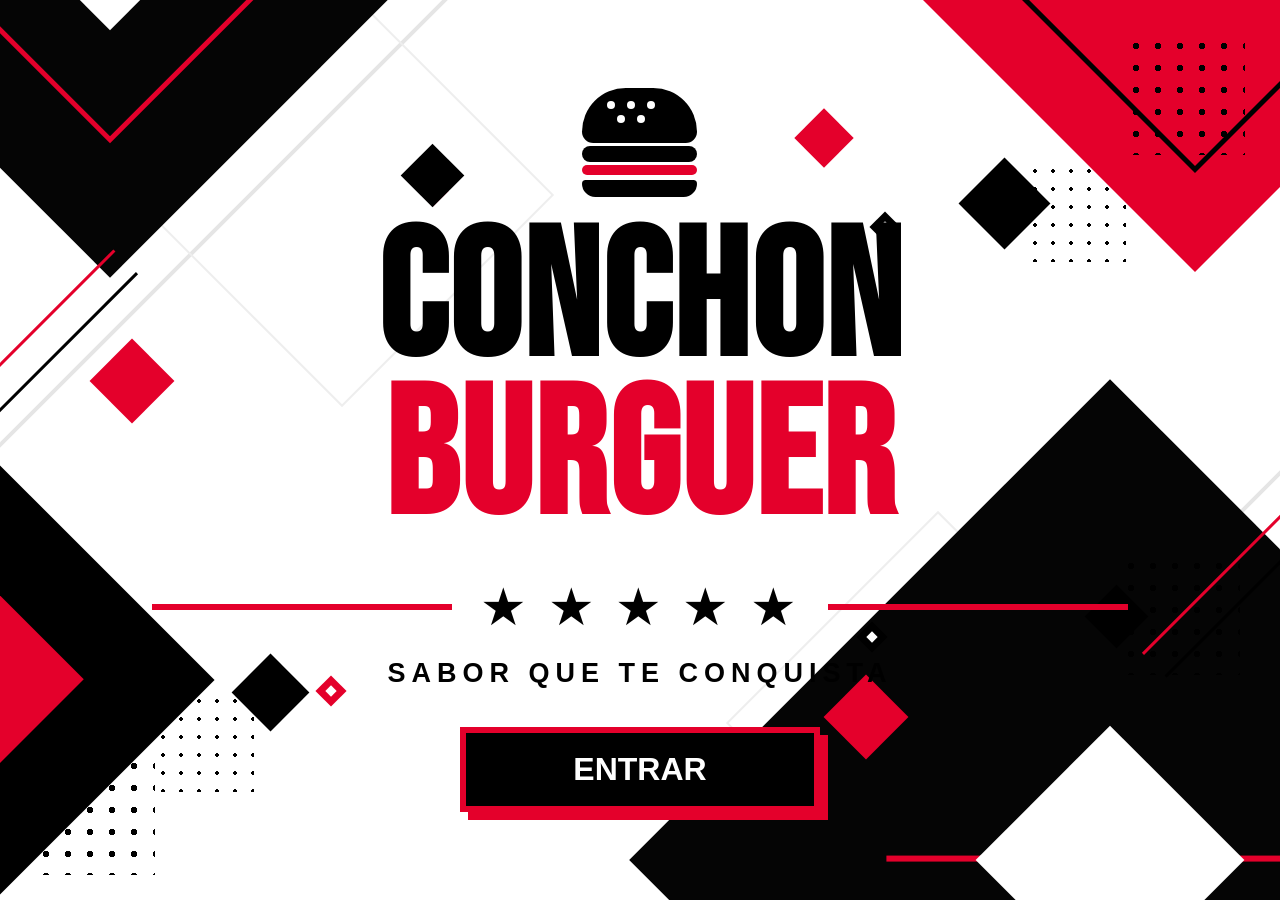
<file: index.html>
<!DOCTYPE html>
<html lang="es">

<head>

    <meta charset="UTF-8">

    <meta name="viewport" content="width=device-width, initial-scale=1.0">

    <title>Conchon Burguer</title>

    <!-- CSS de la portada -->
    <link rel="stylesheet" href="Estilos/estilo.css">

</head>

<body>

    <!-- ============================= -->
    <!-- PANTALLA DE PRESENTACIÓN -->
    <!-- ============================= -->

    <section id="presentacion">

        <!-- Figuras grandes -->

        <div class="shape shape-1"></div>
        <div class="shape shape-2"></div>
        <div class="shape shape-3"></div>
        <div class="shape shape-4"></div>


        <!-- Cuadraditos -->

        <div class="rombo rombo-1"></div>
        <div class="rombo rombo-2"></div>
        <div class="rombo rombo-3"></div>
        <div class="rombo rombo-4"></div>
        <div class="rombo rombo-5"></div>
        <div class="rombo rombo-6"></div>
        <div class="rombo rombo-7"></div>


        <!-- Puntos -->

        <div class="dots dots-1"></div>
        <div class="dots dots-2"></div>
        <div class="dots dots-3"></div>


        <!-- Líneas del fondo -->

        <div class="linea linea-1"></div>
        <div class="linea linea-2"></div>


        <!-- Decoración -->

        <div class="decoracion decoracion-1"></div>
        <div class="decoracion decoracion-2"></div>


        <!-- Cuadrados pequeños -->

        <div class="mini mini-1"></div>
        <div class="mini mini-2"></div>
        <div class="mini mini-3"></div>
        <div class="mini mini-4"></div>


        <!-- Rayas -->

        <div class="rayas rayas-1"></div>
        <div class="rayas rayas-2"></div>


        <!-- ============================= -->
        <!-- CONTENIDO CENTRAL -->
        <!-- ============================= -->

        <div class="contenido">


            <!-- Logo -->

            <div class="logo">

                <div class="pan"></div>
                <div class="carne"></div>
                <div class="queso"></div>
                <div class="pan-abajo"></div>

            </div>


            <!-- Nombre -->

            <h1>

                <span>CONCHON</span>

                <b>BURGUER</b>

            </h1>


            <!-- Estrellas -->

            <div class="separador">

                <div class="linea-roja"></div>

                <div class="estrellas">
                    ★ ★ ★ ★ ★
                </div>

                <div class="linea-roja"></div>

            </div>


            <!-- Eslogan -->

            <p>SABOR QUE TE CONQUISTA</p>


            <!-- Botón -->

            <button id="btnEntrar">
                ENTRAR
            </button>

        </div>

    </section>


    <!-- JavaScript de la portada -->

    <script src="JS/script.js"></script>

</body>

</html>
</file>
<file: Estilos/estilo.css>
@import url('https://fonts.googleapis.com/css2?family=Bebas+Neue&display=swap');

* {
    margin: 0;
    padding: 0;
    box-sizing: border-box;
}

body {
    font-family: Arial, sans-serif;
    overflow: hidden;
}


/* ============================= */
/* PANTALLA DE PRESENTACIÓN */
/* ============================= */

#presentacion {
    position: relative;
    width: 100%;
    height: 100vh;

    background: white;

    display: flex;
    justify-content: center;
    align-items: center;

    overflow: hidden;
}


/* ============================= */
/* CONTENIDO */
/* ============================= */

.contenido {
    position: relative;
    z-index: 20;

    width: 1100px;

    text-align: center;
}


/* ============================= */
/* LOGO */
/* ============================= */

.logo {
    position: relative;

    width: 150px;
    height: 125px;

    margin: 0 auto 10px;
}

.pan {
    position: absolute;

    width: 115px;
    height: 55px;

    top: 0;
    left: 17px;

    background: black;

    border-radius: 70px 70px 18px 18px;
}

.pan::after {
    content: "";

    position: absolute;

    width: 8px;
    height: 8px;

    top: 13px;
    left: 25px;

    background: white;

    border-radius: 50%;

    box-shadow:
        20px 0 white,
        40px 0 white,
        10px 14px white,
        30px 14px white;
}

.carne {
    position: absolute;

    width: 115px;
    height: 16px;

    top: 58px;
    left: 17px;

    background: black;

    border-radius: 8px;
}

.queso {
    position: absolute;

    width: 115px;
    height: 10px;

    top: 77px;
    left: 17px;

    background: #e4002b;

    border-radius: 5px;
}

.pan-abajo {
    position: absolute;

    width: 115px;
    height: 17px;

    top: 92px;
    left: 17px;

    background: black;

    border-radius: 5px 5px 18px 18px;
}


/* ============================= */
/* LETRAS */
/* ============================= */

h1 {
    font-family: "Bebas Neue", Impact, sans-serif;

    font-size: 180px;

    line-height: 0.88;

    letter-spacing: 2px;

    margin: 0;
}

h1 span {
    display: block;

    color: black;
}

h1 b {
    display: block;

    color: #e4002b;
}


/* ============================= */
/* ESTRELLAS Y LÍNEAS */
/* ============================= */

.separador {
    width: 900px;

    margin: 42px auto 25px;

    display: flex;

    align-items: center;
    justify-content: center;

    gap: 28px;
}

.linea-roja {
    width: 300px;
    height: 6px;

    background: #e4002b;

    flex-shrink: 0;
}

.estrellas {
    color: black;

    font-size: 52px;

    line-height: 1;

    letter-spacing: 3px;

    white-space: nowrap;

    flex-shrink: 0;
}


/* ============================= */
/* ESLOGAN */
/* ============================= */

.contenido p {
    font-size: 27px;

    font-weight: bold;

    letter-spacing: 6px;

    color: black;

    margin-top: 0;
}


/* ============================= */
/* BOTÓN */
/* ============================= */

#btnEntrar {
    width: 360px;
    height: 85px;

    margin-top: 38px;

    background: black;

    color: white;

    border: 6px solid #e4002b;

    font-size: 32px;

    font-weight: bold;

    cursor: pointer;

    box-shadow: 8px 8px 0 #e4002b;

    transition: 0.2s;
}

#btnEntrar:hover {
    transform: translate(5px, 5px);

    box-shadow: 3px 3px 0 #e4002b;
}

#btnEntrar:active {
    transform: translate(8px, 8px);

    box-shadow: none;
}


/* ============================= */
/* CUADRADOS GRANDES */
/* ============================= */

.shape {
    position: absolute;

    z-index: 2;
}


/* Arriba izquierda */

.shape-1 {
    width: 520px;
    height: 520px;

    top: -350px;
    left: -150px;

    background: #050505;

    transform: rotate(45deg);
}

.shape-1::after {
    content: "";

    position: absolute;

    width: 315px;
    height: 315px;

    top: 100px;
    left: 100px;

    border: 5px solid #e4002b;
}

.shape-1::before {
    content: "";

    position: absolute;

    width: 175px;
    height: 175px;

    top: 170px;
    left: 170px;

    background: white;
}


/* Arriba derecha */

.shape-2 {
    width: 420px;
    height: 420px;

    top: -235px;
    right: -125px;

    background: #e4002b;

    transform: rotate(45deg);
}

.shape-2::after {
    content: "";

    position: absolute;

    width: 265px;
    height: 265px;

    top: 75px;
    left: 75px;

    border: 5px solid black;
}


/* Abajo izquierda */

.shape-3 {
    width: 360px;
    height: 360px;

    bottom: 40px;
    left: -220px;

    background: black;

    transform: rotate(45deg);
}

.shape-3::after {
    content: "";

    position: absolute;

    width: 175px;
    height: 175px;

    top: 92px;
    left: 92px;

    background: #e4002b;
}


/* Abajo derecha */

.shape-4 {
    width: 680px;
    height: 680px;

    bottom: -300px;
    right: -170px;

    background: #050505;

    transform: rotate(45deg);
}

.shape-4::after {
    content: "";

    position: absolute;

    width: 190px;
    height: 190px;

    top: 245px;
    left: 245px;

    background: white;
}

.shape-4::before {
    content: "";

    position: absolute;

    width: 450px;
    height: 6px;

    top: 335px;
    left: 115px;

    background: #e4002b;

    transform: rotate(-45deg);
}


/* ============================= */
/* CUADRITOS */
/* ============================= */

.rombo {
    position: absolute;

    z-index: 8;

    transform: rotate(45deg);
}

.rombo-1 {
    width: 45px;
    height: 45px;

    top: 17%;
    left: 32%;

    background: black;
}

.rombo-2 {
    width: 65px;
    height: 65px;

    top: 19%;
    right: 19%;

    background: black;
}

.rombo-3 {
    width: 60px;
    height: 60px;

    top: 39%;
    left: 8%;

    background: #e4002b;
}

.rombo-4 {
    width: 55px;
    height: 55px;

    bottom: 20%;
    left: 19%;

    background: black;
}

.rombo-5 {
    width: 60px;
    height: 60px;

    bottom: 17%;
    right: 30%;

    background: #e4002b;
}

.rombo-6 {
    width: 42px;
    height: 42px;

    top: 13%;
    right: 34%;

    background: #e4002b;
}

.rombo-7 {
    width: 45px;
    height: 45px;

    bottom: 29%;
    right: 11%;

    background: black;
}


/* ============================= */
/* PUNTOS */
/* ============================= */

.dots {
    position: absolute;

    z-index: 10;

    width: 120px;
    height: 120px;

    background-image: radial-gradient(
        black 3px,
        transparent 3px
    );

    background-size: 22px 22px;
}

.dots-1 {
    top: 35px;
    right: 35px;
}

.dots-2 {
    bottom: 25px;
    left: 35px;
}

.dots-3 {
    bottom: 25%;
    right: 40px;
}


/* ============================= */
/* LÍNEAS DEL FONDO */
/* ============================= */

.linea {
    position: absolute;

    z-index: 1;

    height: 4px;

    background: #e5e5e5;

    transform: rotate(-45deg);
}

.linea-1 {
    width: 1100px;

    top: 27%;
    left: -350px;
}

.linea-2 {
    width: 1100px;

    bottom: 25%;
    right: -350px;
}


/* ============================= */
/* DECORACIÓN */
/* ============================= */

.decoracion {
    position: absolute;

    width: 300px;
    height: 300px;

    border: 2px solid #eeeeee;

    transform: rotate(45deg);

    z-index: 1;
}

.decoracion-1 {
    top: 5%;
    left: 15%;
}

.decoracion-2 {
    bottom: 3%;
    right: 15%;
}


/* ============================= */
/* CUADRADOS PEQUEÑOS */
/* ============================= */

.mini {
    position: absolute;

    width: 22px;
    height: 22px;

    transform: rotate(45deg);

    z-index: 5;
}

.mini-1 {
    top: 20%;
    left: 33%;

    background: #e4002b;
}

.mini-2 {
    top: 24%;
    right: 30%;

    background: black;
}

.mini-3 {
    bottom: 22%;
    left: 25%;

    background: #e4002b;
}

.mini-4 {
    bottom: 28%;
    right: 31%;

    background: black;
}

.mini-1::after,
.mini-2::after,
.mini-3::after,
.mini-4::after {
    content: "";

    position: absolute;

    width: 8px;
    height: 8px;

    background: white;

    top: 7px;
    left: 7px;
}


/* ============================= */
/* RAYAS */
/* ============================= */

.rayas {
    position: absolute;

    width: 200px;
    height: 35px;

    z-index: 3;

    border-top: 3px solid #e4002b;
    border-bottom: 3px solid black;

    transform: rotate(-45deg);
}

.rayas-1 {
    top: 35%;
    left: -45px;
}

.rayas-2 {
    bottom: 32%;
    right: -45px;
}


/* ============================= */
/* PUNTOS EXTRA */
/* ============================= */

#presentacion::before {
    content: "";

    position: absolute;

    width: 100px;
    height: 100px;

    top: 18%;
    right: 12%;

    background-image: radial-gradient(
        black 2px,
        transparent 2px
    );

    background-size: 18px 18px;

    z-index: 2;
}

#presentacion::after {
    content: "";

    position: absolute;

    width: 100px;
    height: 100px;

    bottom: 12%;
    left: 12%;

    background-image: radial-gradient(
        black 2px,
        transparent 2px
    );

    background-size: 18px 18px;

    z-index: 2;
}


/* ============================= */
/* PÁGINA PRINCIPAL */
/* ============================= */

#principal {
    display: none;
}


/* ================================================= */
/* ADAPTACIÓN PARA TABLETS Y PANTALLAS MEDIANAS */
/* ================================================= */

@media (max-width: 1200px) {

    .contenido {
        width: 100%;
        padding: 0 30px;
    }

    h1 {
        font-size: 150px;
    }

    .separador {
        width: 80%;
    }

    .linea-roja {
        width: 25%;
    }
}


/* ================================================= */
/* ADAPTACIÓN PARA CELULARES */
/* ================================================= */

@media (max-width: 700px) {

    #presentacion {
        width: 100%;
        height: 100vh;
        min-height: 100vh;
    }


    /* Contenido */

    .contenido {
        width: 100%;
        padding: 0 18px;

        transform: none;

        display: flex;
        flex-direction: column;
        align-items: center;
        justify-content: center;
    }


    /* Logo */

    .logo {
        width: 100px;
        height: 82px;

        margin: 0 auto 5px;

        transform: scale(0.72);
        transform-origin: center;
    }


    .pan {
        width: 115px;
        height: 55px;
        left: -7px;
    }

    .carne {
        width: 115px;
        left: -7px;
    }

    .queso {
        width: 115px;
        left: -7px;
    }

    .pan-abajo {
        width: 115px;
        left: -7px;
    }


    /* Nombre */

    h1 {
        font-size: clamp(76px, 22vw, 105px);

        line-height: 0.82;

        letter-spacing: 1px;

        width: 100%;
    }


    /* Separador */

    .separador {
        width: 100%;

        margin: 22px auto 15px;

        gap: 8px;
    }


    .linea-roja {
        width: 25%;

        height: 4px;
    }


    .estrellas {
        font-size: 25px;

        letter-spacing: 1px;
    }


    /* Eslogan */

    .contenido p {
        font-size: 14px;

        letter-spacing: 3px;

        color: white;

        margin-top: 0;

        text-shadow:
            0 1px 2px black,
            0 0 3px black;
    }


    /* Botón */

    #btnEntrar {
        width: min(280px, 78vw);

        height: 60px;

        margin-top: 24px;

        border: 4px solid #e4002b;

        font-size: 24px;

        box-shadow: 6px 6px 0 #e4002b;
    }
}


/* ================================================= */
/* CELULARES PEQUEÑOS */
/* ================================================= */

@media (max-width: 370px) {

    .contenido {
        padding: 0 12px;
    }


    .logo {
        transform: scale(0.62);

        margin-bottom: 0;
    }


    h1 {
        font-size: 72px;

        line-height: 0.82;
    }


    .separador {
        margin-top: 18px;
        margin-bottom: 12px;
    }


    .estrellas {
        font-size: 21px;
    }


    .contenido p {
        font-size: 12px;

        letter-spacing: 2px;
    }


    #btnEntrar {
        width: 250px;

        height: 55px;

        margin-top: 20px;

        font-size: 21px;
    }
}
</file>
